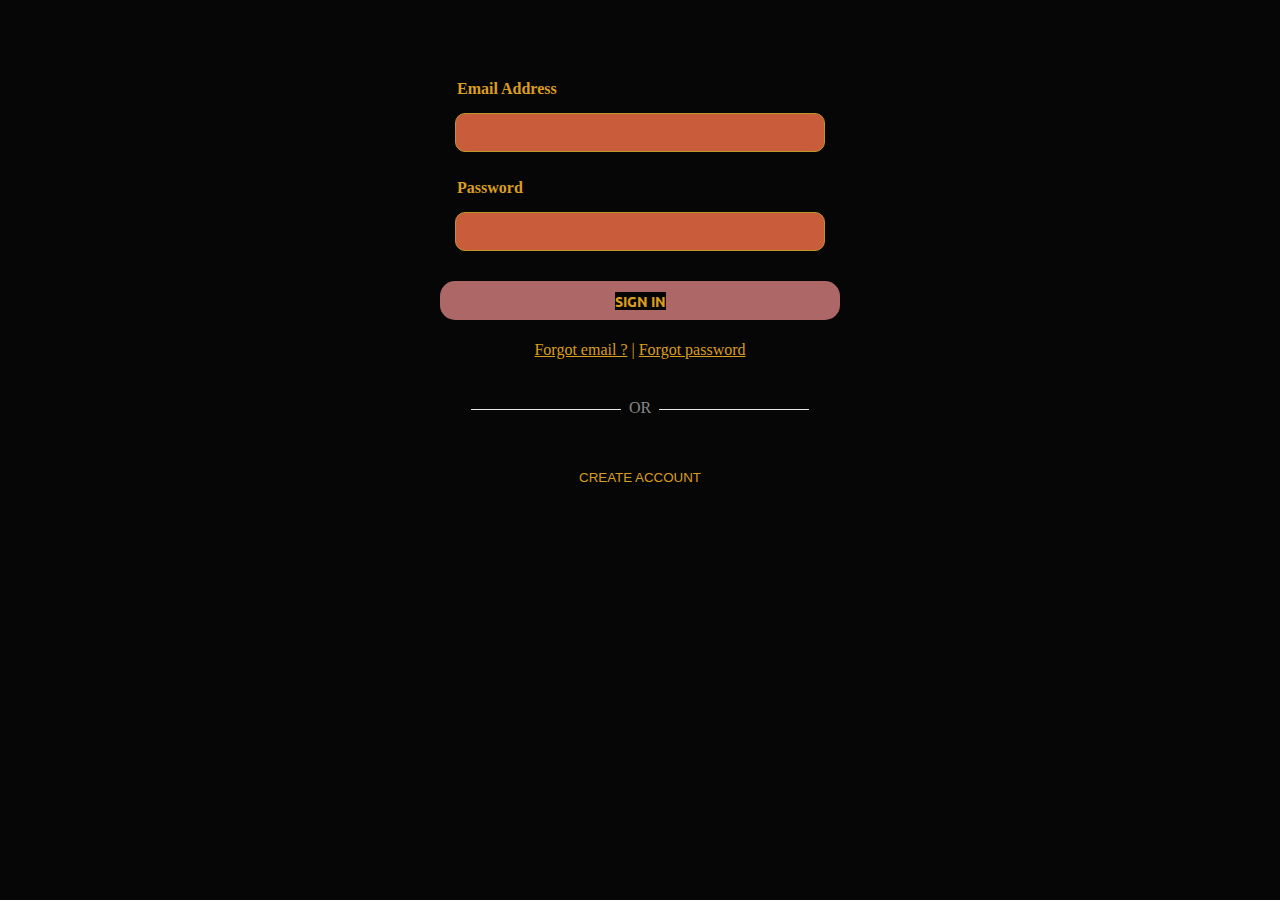
<file: sing.html>
<!DOCTYPE html>
<html lang="en">
  <head>
    <meta charset="UTF-8" />
    <meta http-equiv="X-UA-Compatible" content="IE=edge" />
    <meta name="viewport" content="width=device-width, initial-scale=1.0" />
    <title>Clothing Store</title>
    <link rel="preconnect" href="https://fonts.googleapis.com" />
    <link rel="preconnect" href="https://fonts.gstatic.com" crossorigin />
    <link
      href="https://fonts.googleapis.com/css2?family=Ubuntu:ital,wght@0,300;0,400;0,500;0,700;1,300;1,400;1,500;1,700&display=swap"
      rel="stylesheet"
    />
    <link rel="stylesheet" href="./css/sing.css" />
    <link rel="shortcut icon" href="" type="img/x- icon">
  </head>
  <body>
    <div class="signIn">
      
      <div class="form">
        <form>
          <span>
            <label for="email">Email Address</label>
          </span>
          <input id="email" type="email" />

          <label style="margin-top: 12px;" for="password">Password</label>
          <input id="password" type="password" />
         
          <button  type="submit" >
            <a href="./index.html">Sign in</a>
          </button>
      
         
        </form>
        <p>
          <a href="#">Forgot email ?</a>
          <span>|</span>
          <a href="#">Forgot password</a>
        </p>
      </div>
      <div class="or">
        <span>Or</span>
      </div>
      <div class="create">
        <button>create account</button>
      </div>
    </div>
  

   
  </body>
</html>
</file>
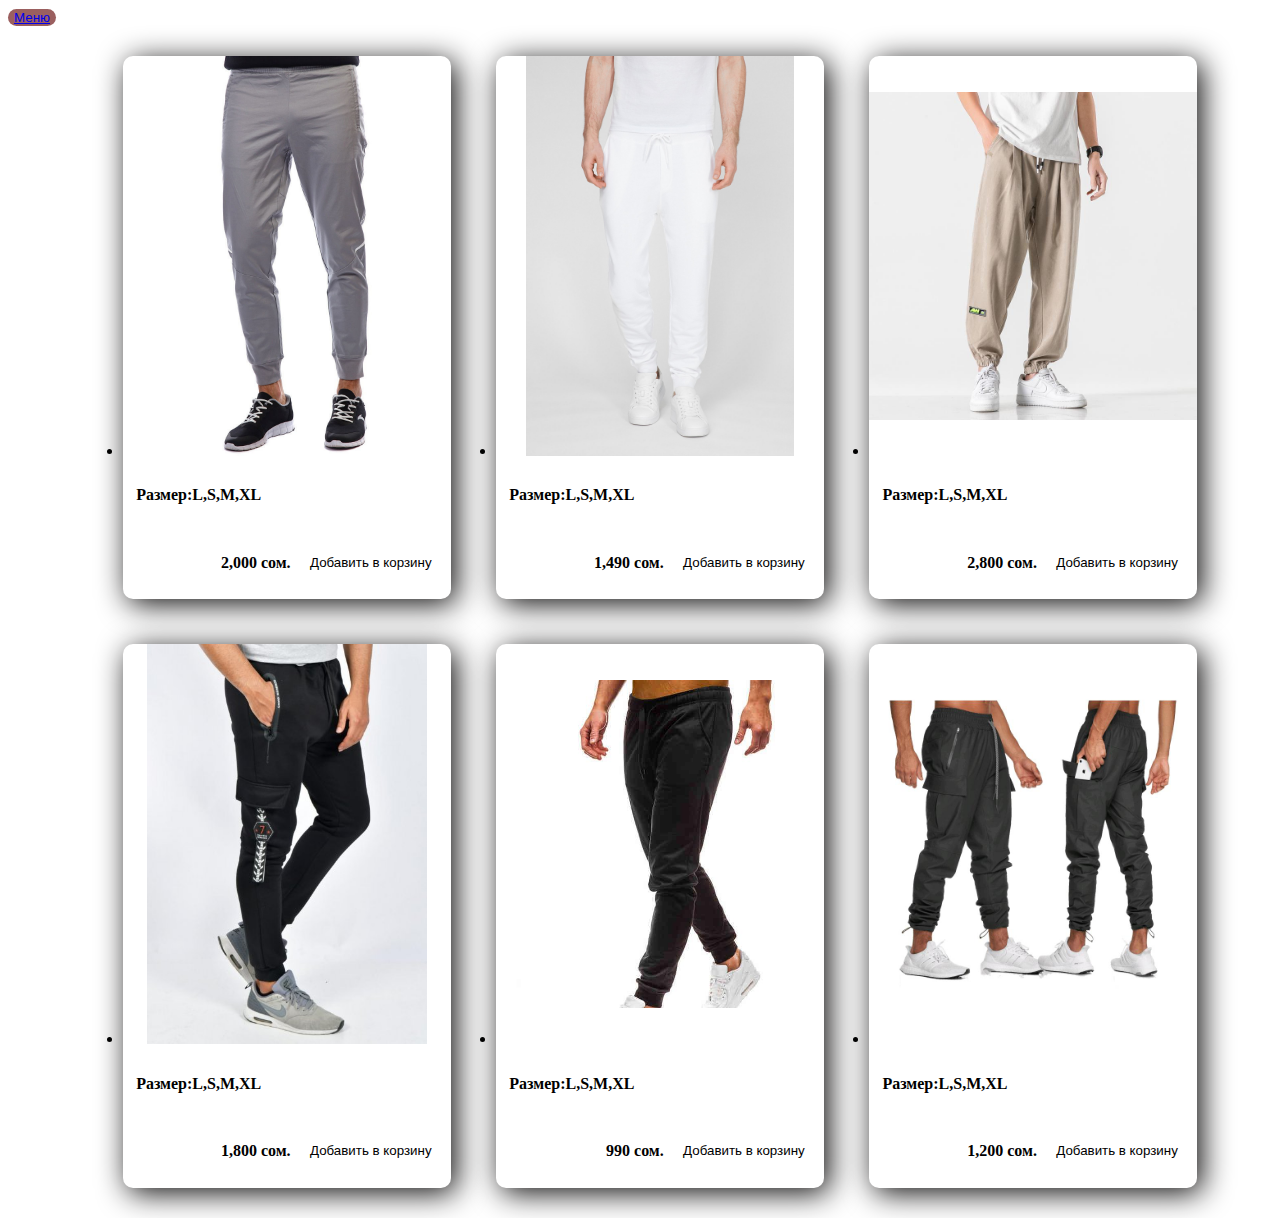
<file: take.html>
<!DOCTYPE html>
<html lang="en">
<head>
  <meta charset="UTF-8">
  <meta http-equiv="X-UA-Compatible" content="IE=edge">
  <meta name="viewport" content="width=device-width, initial-scale=1.0">
  <title>Спортивные брюки</title>

  <!-- Fonts -->
  <link rel="preconnect" href="https://fonts.googleapis.com">
  <link rel="preconnect" href="https://fonts.gstatic.com" crossorigin>
  <link href="https://fonts.googleapis.com/css2?family=Hind:wght@300;500;600;700&display=swap" rel="stylesheet">

 <link rel="stylesheet" href="./css/take.css">


</head>
<body>
  <header>
    <button class="header__take" >
      <a href="#"></a><a  href="./index.html"> Меню </a>
    </button>
   
   
  </header>

  <div class="container">

 
    <div id="header"></div>
    <div id="products"></div>
    <div id="shopping"></div>

  </div>
  
 

    <script src="./root/root.js"></script>
    <script src="./utils/localStorageUtils.js"></script>
    <script src="./root/catalog.js"></script>

    
    <script src="./products/products.js"></script>
    <link rel="stylesheet" href="./products/products.css">



</body>
</html>
</file>
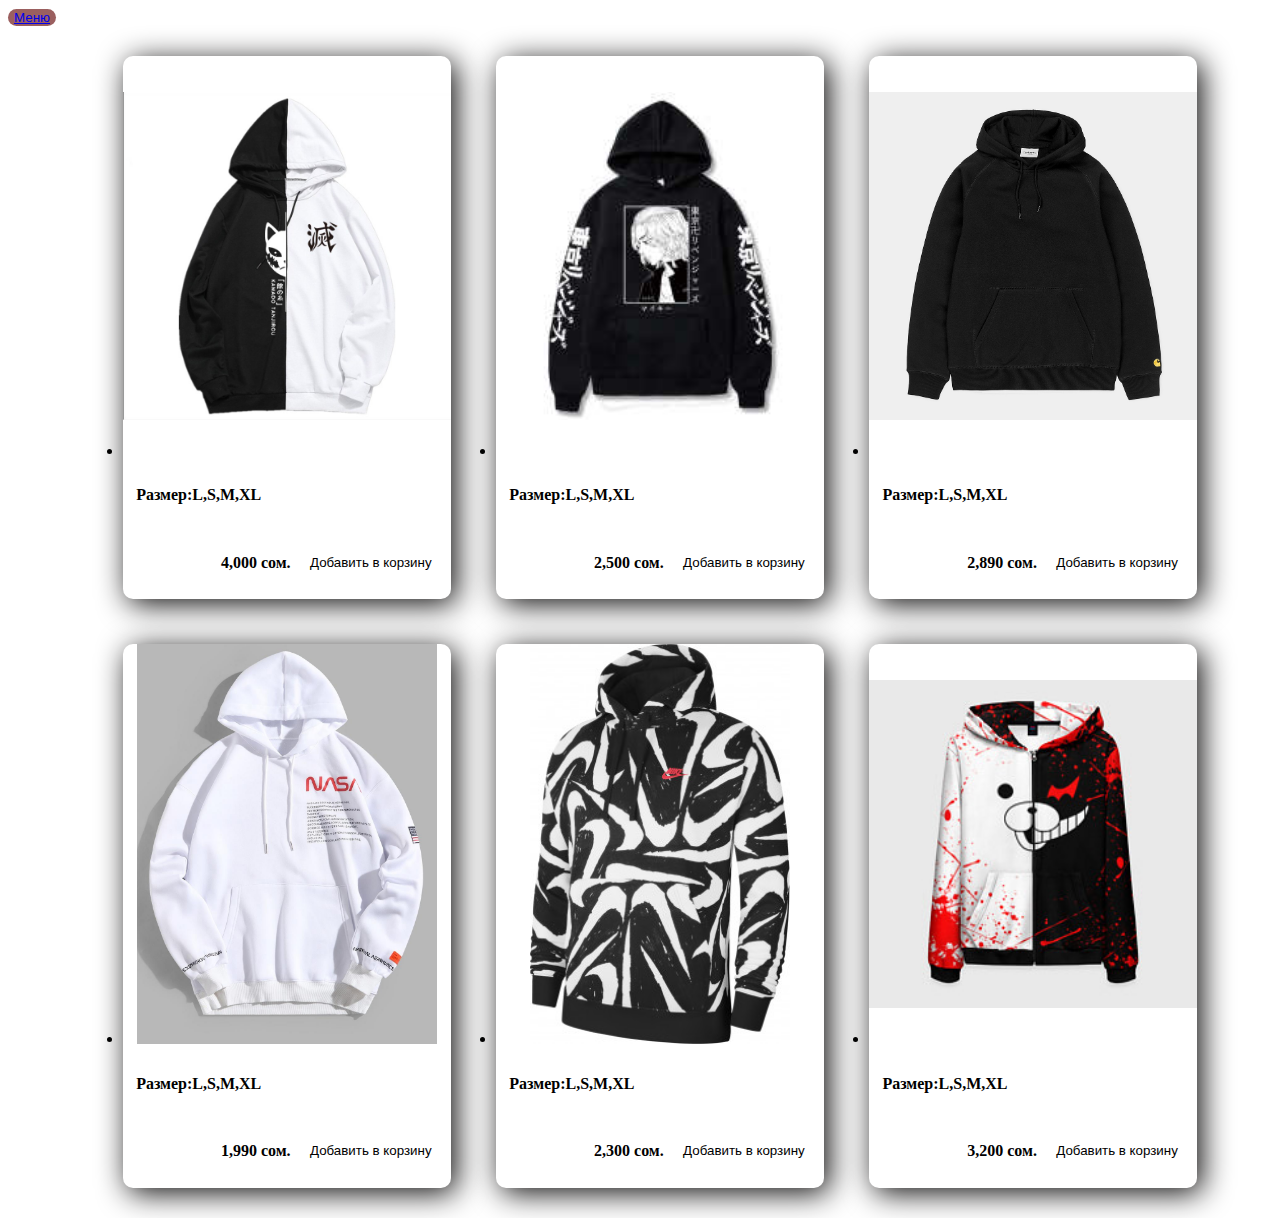
<file: take1.html>
<!DOCTYPE html>
<html lang="en">
<head>
  <meta charset="UTF-8">
  <meta http-equiv="X-UA-Compatible" content="IE=edge">
  <meta name="viewport" content="width=device-width, initial-scale=1.0">
  <title>Худи</title>

  
  <link rel="preconnect" href="https://fonts.googleapis.com">
  <link rel="preconnect" href="https://fonts.gstatic.com" crossorigin>
  <link href="https://fonts.googleapis.com/css2?family=Hind:wght@300;500;600;700&display=swap" rel="stylesheet">

  
 <link rel="stylesheet" href="./css/take1.css">

</head>
<body>
  <header>
    <button class="header__take1">
      <a href="#"></a><a  href="./index.html"> Меню </a>
    </button>
  </header>
  <div class="container">

   
    <div id="header"></div>
    <div id="products"></div>
    <div id="shopping"></div>

  </div>
  
 

    <script src="./root/root.js"></script>
    <script src="./utils/localStorageUtils.js"></script>
    <script src="./root/catalog1.js"></script>

    
    <script src="./products/products.js"></script>
    <link rel="stylesheet" href="./products/products.css">



</body>
</html>
</file>
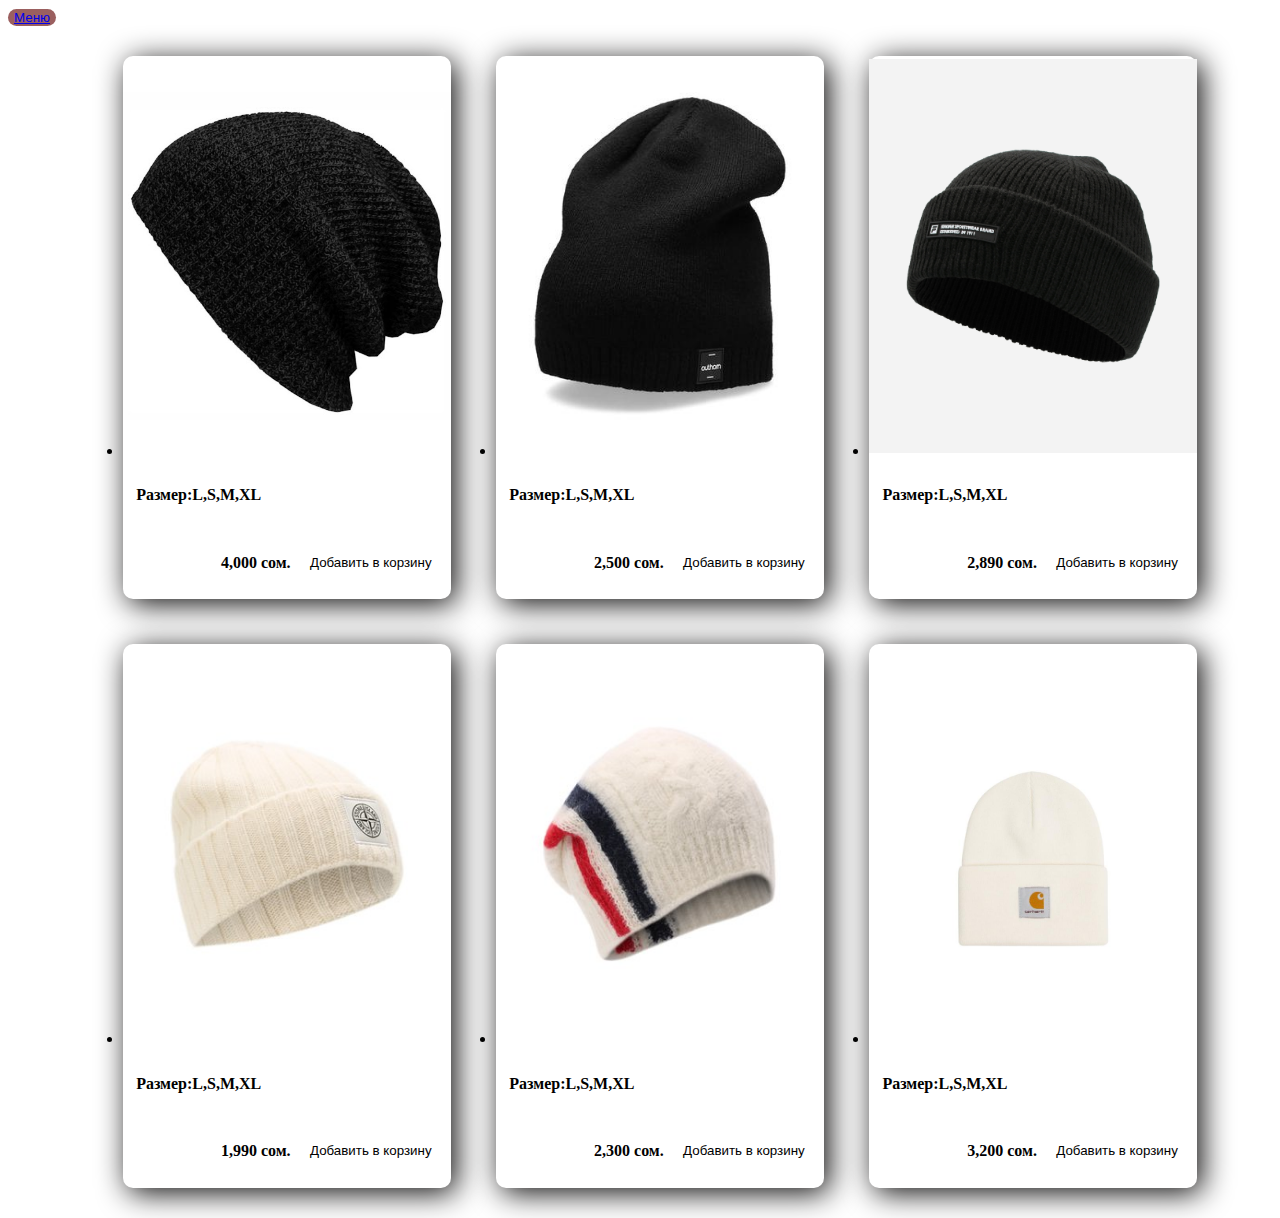
<file: take2.html>
<!DOCTYPE html>
<html lang="en">
<head>
  <meta charset="UTF-8">
  <meta http-equiv="X-UA-Compatible" content="IE=edge">
  <meta name="viewport" content="width=device-width, initial-scale=1.0">
  <title>Шапки</title>

  <!-- Fonts -->
  <link rel="preconnect" href="https://fonts.googleapis.com">
  <link rel="preconnect" href="https://fonts.gstatic.com" crossorigin>
  <link href="https://fonts.googleapis.com/css2?family=Hind:wght@300;500;600;700&display=swap" rel="stylesheet">
  

   <link rel="stylesheet" href="./css/take2.css">


</head>
<body>
  <header>
    <button class="header__take2">
      <a href="#"></a><a  href="./index.html"> Меню </a>
    </button>
  </header>
  <div class="container">

   
    <div id="header"></div>
    <div id="products"></div>
    <div id="shopping"></div>

  </div>
  
 

    <script src="./root/root.js"></script>
    <script src="./utils/localStorageUtils.js"></script>
    <script src="./root/catalog2.js"></script>

    
    <script src="./products/products.js"></script>
    <link rel="stylesheet" href="./products/products.css">



</body>
</html>
</file>
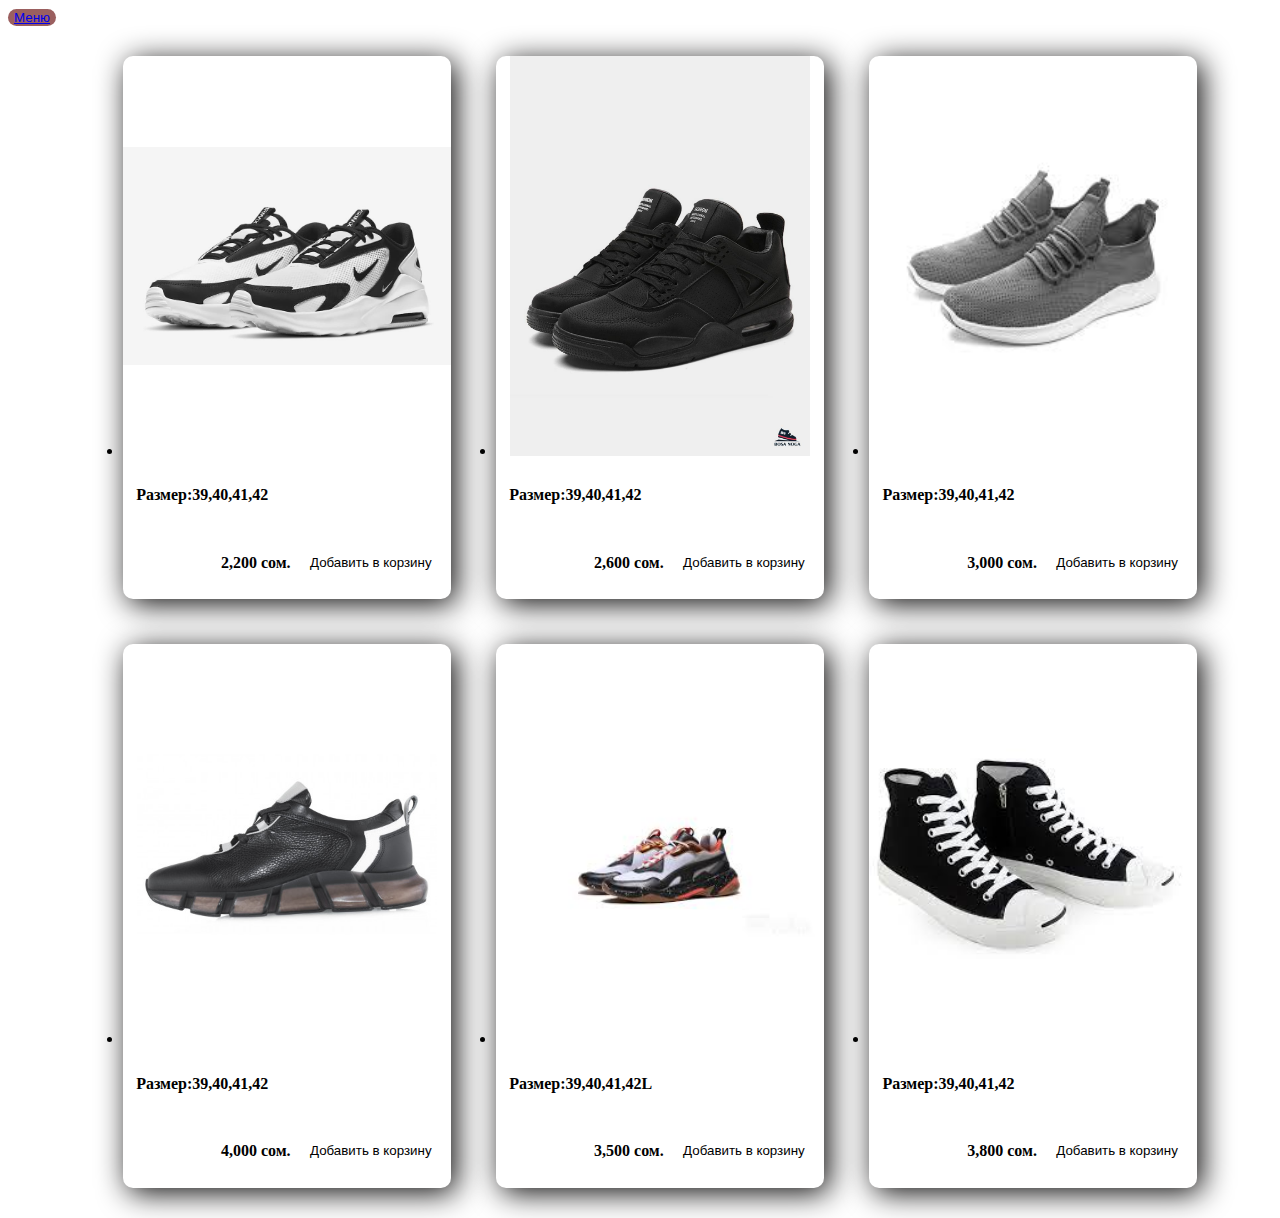
<file: take3.html>
<!DOCTYPE html>
<html lang="en">
<head>
  <meta charset="UTF-8">
  <meta http-equiv="X-UA-Compatible" content="IE=edge">
  <meta name="viewport" content="width=device-width, initial-scale=1.0">
  <title>Кроссовки</title>

  <!-- Fonts -->
  <link rel="preconnect" href="https://fonts.googleapis.com">
  <link rel="preconnect" href="https://fonts.gstatic.com" crossorigin>
  <link href="https://fonts.googleapis.com/css2?family=Hind:wght@300;500;600;700&display=swap" rel="stylesheet">

  
<link rel="stylesheet" href="./css/take3.css">

</head>
<body>
  <header>
    <button class="header__take3">
      <a href="#"></a><a  href="./index.html"> Меню </a>
    </button>
  </header>
  <div class="container">


    <div id="header"></div>
    <div id="products"></div>
    <div id="shopping"></div>

  </div>
  
 

    <script src="./root/root.js"></script>
    <script src="./utils/localStorageUtils.js"></script>
    <script src="./root/catalog3.js"></script>

    <script src="./products/products.js"></script>
    <link rel="stylesheet" href="./products/products.css">


    

</body>
</html>
</file>
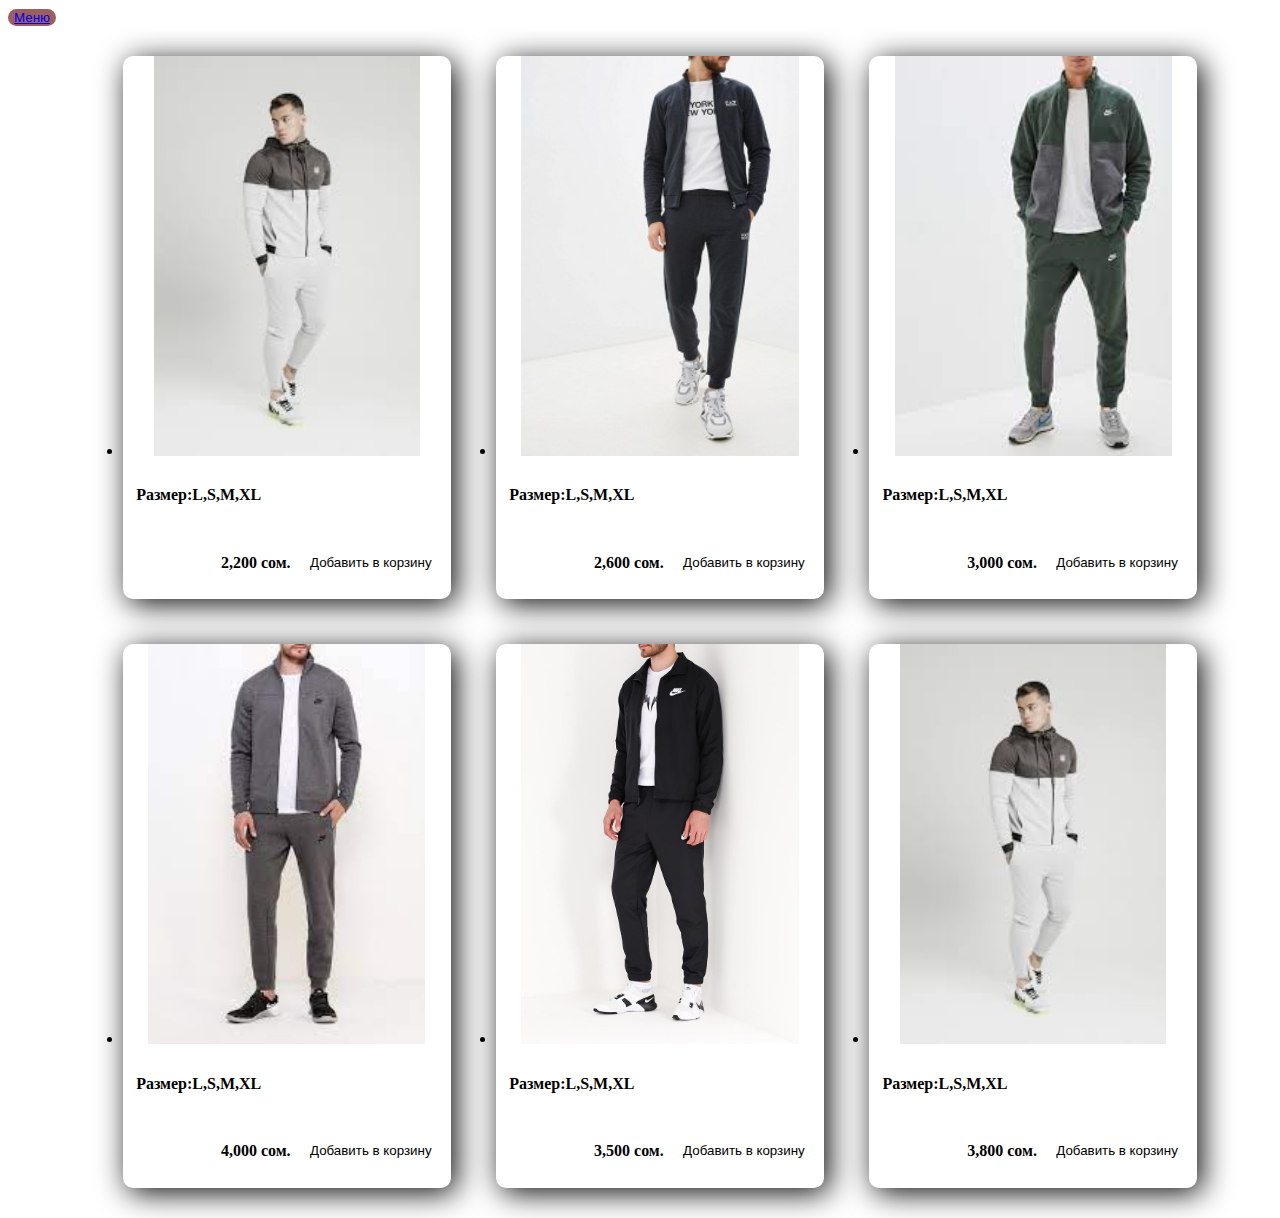
<file: take4.html>
<!DOCTYPE html>
<html lang="en">
<head>
  <meta charset="UTF-8">
  <meta http-equiv="X-UA-Compatible" content="IE=edge">
  <meta name="viewport" content="width=device-width, initial-scale=1.0">
  <title>Спортивки</title>

  <!-- Fonts -->
  <link rel="preconnect" href="https://fonts.googleapis.com">
  <link rel="preconnect" href="https://fonts.gstatic.com" crossorigin>
  <link href="https://fonts.googleapis.com/css2?family=Hind:wght@300;500;600;700&display=swap" rel="stylesheet">



  <link rel="stylesheet" href="./css/take4.css">


</head>
<body>
  <header>   
    <button class="header__take4">
      <a href="#"></a><a  href="./index.html"> Меню </a>
    </button>
  </header>
  <div class="container">

    
    <div id="header"></div>
    <div id="products"></div>
    <div id="shopping"></div>

  </div>
  
 

    <script src="./root/root.js"></script>
    <script src="./utils/localStorageUtils.js"></script>

    <script src="./root/catalog4.js"></script>

    
    <script src="./products/products.js"></script>
    <link rel="stylesheet" href="./products/products.css">



</body>
</html>
</file>
<file: css/sing.css>
* {
    margin: 0;
    padding: 0;
    box-sizing: border-box;
  
    list-style: none;
    text-decoration: none;
    color: #da9e1f;
    background: #060606;
  
  }
  

  /* Form */
  
  .signIn {
    max-width: 400px;
    width: 100%;
    margin: 80px auto;
  }
  
  .signIn h1 {
    font-weight: 500;
    font-size: 34px;
  }
  
  .form form {
    display: flex;
    flex-direction: column;
    margin-top: 35px;
  }
  
  .form form label {
    padding-left: 17px;
  }
  
  .form form input {
    margin: 15px;
  }
  
  form span {
    position: relative;
  }
  
  form span::after {
    content: "";
    position: absolute;
    width: 20px;
    height: 20px;
 
    border-radius: 50px;
    left: 135px;
  }
  
  form label {
    opacity: 1;
    font-weight: bold;
  }
  
  form input {
    height: 39px;
    border-radius: 10px;
    border: none;
    border: 1px solid rgb(190, 151, 43);
    background: #c95c3a;
    outline: none;
    padding: 0 20px;
    font-weight: 600;
    font-size: 14px;
    font-family: "Ubuntu", sans-serif;
  }
  
  form button {
    font-family: "Ubuntu", sans-serif;
    font-size: 14px;
    font-weight: 600;
    color: #f5f5f5;
    height: 39px;
    border-radius: 15px;
    background: #ad6767;
    border: none;
    margin-bottom: 16px;
    text-transform: uppercase;
    cursor: pointer;
    opacity: 1;
    transition: 1.5s;
    
  }
  
  form button:hover {
    background: #4e64a1;
    padding-right: 0;
  }
  
  form button:nth-child(5) {
    margin-top: 15px;
  }
  
  form button:nth-child(6) {
    font-weight: 200;
    color: #060606;
    background: #f5f5f5;
  }
  
  .form p {
    text-align: center;
    margin-top: 5px;
  }
  
  .form p a {
    text-decoration: underline;
  }
  
  .or {
    text-align: center;
    margin-top: 40px;
  }
  
  .or span {
    color: #888;
    text-transform: uppercase;
    position: relative;
  }
  
  .or span::before {
    content: "";
    height: 1px;
    width: 150px;
    background: #e7e5e5;
    position: absolute;
    left: 30px;
    top: 10px;
  }
  
  .or span::after {
    content: "";
    height: 1px;
    width: 150px;
    background: #e7e5e5;
    position: absolute;
    right: 30px;
    top: 10px;
  }
  
  .create {
    text-align: center;
    margin: 40px;
  }
  
  .create button {
    border: 3px  solid #060606;
    width: 100%;
    height: 40px;
    border: none;
    border-radius: 20px;
    cursor: pointer;
    text-transform: uppercase;
    background: transparent;
  }
  
  .create button:hover {
    background:  #fabd6d;
    color: #f5f5f5;
    font-weight: 500;
  }
</file>
<file: css/take.css>
.header__take {
    border: none;
  border-radius: 20px;    
  list-style: none;
  background: rgb(155, 95, 95);
   
 
   
    }
</file>
<file: products/products.css>
.products__container {
    display: grid;
    /* adaptive */
    grid-template-columns: repeat(auto-fit, minmax(310px, 1fr));
    grid-gap: 45px;
    width: 85%;
    max-width: 1200px;
    margin: 30px auto;

  }

  .products__element {
    border-radius: 10px;
    background: var(--main-cotolog-bg);
    padding-bottom: 5px;
    transition: 0.5s all ease-in-out;
    box-shadow: 5px 5px 30px rgb(14, 13, 13);

}

.products__element:hover {
    transform: translateY(3px);
}

.products__element--img {
    width: 100%;
    object-fit: contain;
    height:400px;

}

.products__element--name {
    font-family: var(--main-fonts-hind);
    color: var(--color-main-text);
    font-size: 1em;
    font-weight: bold;
    line-height: 3vh;
    margin-bottom: 22pt;
    margin-left: 10pt;
    

}

.products__element--footer {
    display: flex;
    justify-content: flex-end;
    margin-right: 7pt;
    margin-bottom: 5pt;
    align-items: center;

}

.products__element--price {
    color: var(--color-main-text);
    font-weight: bold;
    padding-right: 7pt;

}

.products__element--btn {
    color: var(--color-main-text);
    background: var(--main-btn-bg);
    outline: none;
    border: none;
    border-radius: 20px;
    height: 32px;
    display: flex;
    padding: 0 10px;
    align-items: center;
    cursor: pointer;
    transition: .6s;

}

.products__element--btn:hover {
    background: #e96262;
}

.products__element--btn-active {
    background: rgb(133, 133, 133);
    color: rgb(253, 253, 253);
}

.products__element--btn-active:hover {
    background: rgb(88, 88, 88);
}
</file>
<file: css/take1.css>
.header__take1 {
  border: none;
  border-radius: 20px;    
  list-style: none;
  background: rgb(155, 95, 95);
   
 
     
}
</file>
<file: css/take2.css>
.header__take2 {
    border: none;
    border-radius: 20px;    
    list-style: none;
    background: rgb(155, 95, 95);
     
   
     
}
</file>
<file: css/take3.css>
.header__take3 {
    border: none;
    border-radius: 20px;    
    list-style: none;
    background: rgb(155, 95, 95);
     
   
     
}
</file>
<file: css/take4.css>
.header__take4 {
    border: none;
    border-radius: 20px;    
    list-style: none;
    background: rgb(155, 95, 95);
     
   
     
}
</file>
